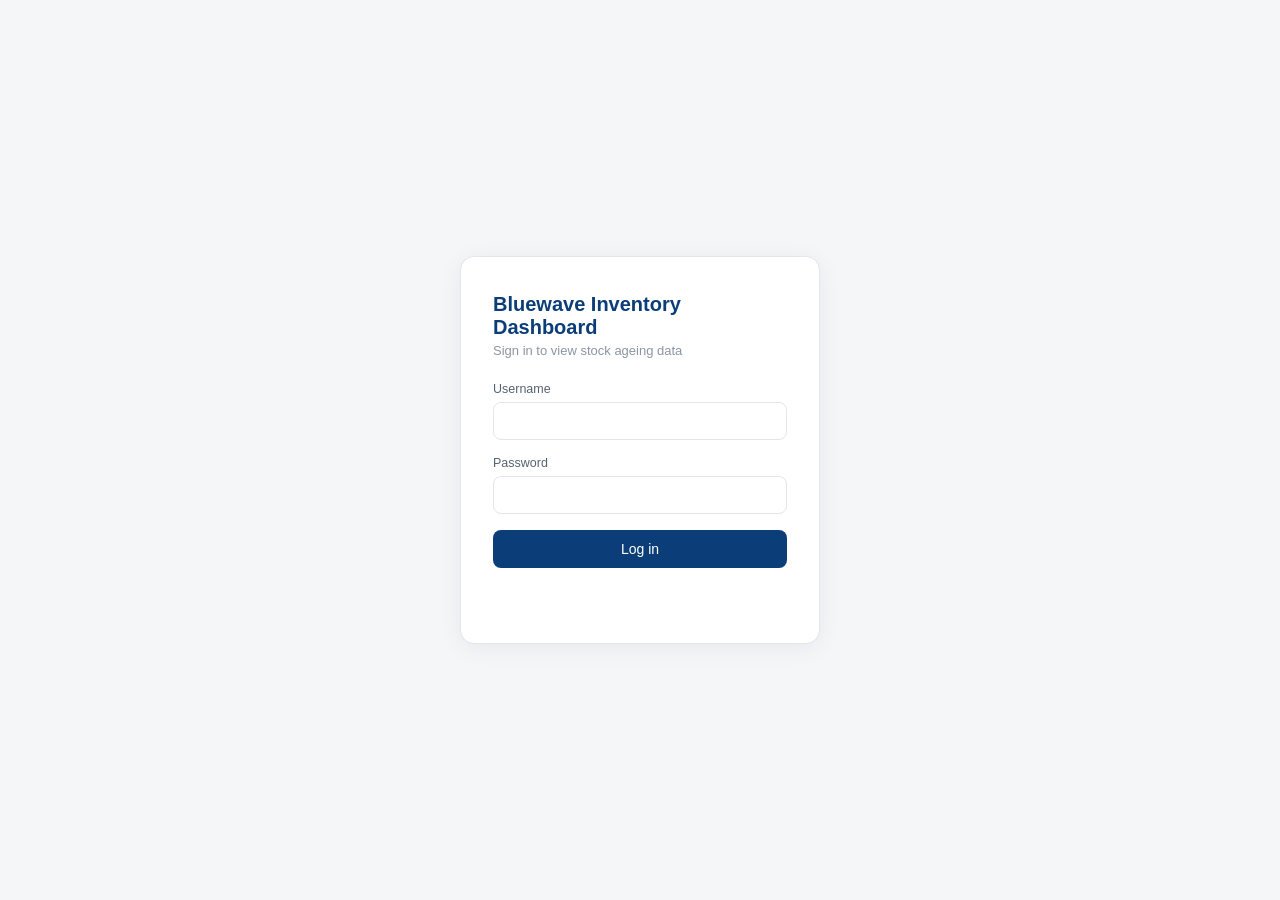
<file: index.html>
<!DOCTYPE html>
<html lang="en">
<head>
<meta charset="UTF-8" />
<meta name="viewport" content="width=device-width, initial-scale=1.0" />
<title>Bluewave Inventory Dashboard - Login</title>
<link rel="stylesheet" href="css/styles.css" />
</head>
<body>

<div class="login-wrapper">
  <div class="login-card">
    <h1>Bluewave Inventory Dashboard</h1>
    <p class="subtitle">Sign in to view stock ageing data</p>

    <form id="loginForm">
      <div class="field">
        <label for="username">Username</label>
        <input type="text" id="username" autocomplete="username" required />
      </div>
      <div class="field">
        <label for="password">Password</label>
        <input type="password" id="password" autocomplete="current-password" required />
      </div>
      <button type="submit" class="btn-primary">Log in</button>
      <p class="error-msg" id="errorMsg"></p>
    </form>
  </div>
</div>

<script src="js/users.js"></script>
<script src="js/login.js"></script>
</body>
</html>
</file>
<file: css/styles.css>
:root {
  --blue-dark: #0b3d78;
  --blue: #378add;
  --red-bg: #fcebeb;
  --red-text: #791f1f;
  --red-accent: #e24b4a;
  --blue-bg: #e6f1fb;
  --blue-text: #0c447c;
  --amber-bg: #faeeda;
  --amber-text: #633806;
  --amber-accent: #ef9f27;
  --green-bg: #eaf3de;
  --green-text: #27500a;
  --green-accent: #639922;
  --black-bg: #e3e2de;
  --border: #e2e5e9;
  --surface: #ffffff;
  --bg: #f4f6f8;
  --text-primary: #1c2833;
  --text-secondary: #56636f;
  --text-muted: #8a96a1;
}

* { box-sizing: border-box; }

body {
  margin: 0;
  font-family: -apple-system, BlinkMacSystemFont, "Segoe UI", Roboto, Helvetica, Arial, sans-serif;
  background: var(--bg);
  color: var(--text-primary);
}

/* ---------- Login page ---------- */
.login-wrapper {
  min-height: 100vh;
  display: flex;
  align-items: center;
  justify-content: center;
  padding: 20px;
}

.login-card {
  background: var(--surface);
  border: 1px solid var(--border);
  border-radius: 14px;
  padding: 36px 32px;
  width: 100%;
  max-width: 360px;
  box-shadow: 0 4px 24px rgba(20, 40, 70, 0.06);
}

.login-card h1 {
  font-size: 20px;
  margin: 0 0 4px;
  color: var(--blue-dark);
}

.login-card p.subtitle {
  font-size: 13px;
  color: var(--text-muted);
  margin: 0 0 24px;
}

.field { margin-bottom: 16px; }

.field label {
  display: block;
  font-size: 12.5px;
  font-weight: 500;
  margin-bottom: 6px;
  color: var(--text-secondary);
}

.field input {
  width: 100%;
  padding: 10px 12px;
  border: 1px solid var(--border);
  border-radius: 8px;
  font-size: 14px;
}

.field input:focus {
  outline: none;
  border-color: var(--blue);
}

.btn-primary {
  width: 100%;
  padding: 11px;
  background: var(--blue-dark);
  color: #fff;
  border: none;
  border-radius: 8px;
  font-size: 14px;
  font-weight: 500;
  cursor: pointer;
}

.btn-primary:hover { background: #08325f; }

.error-msg {
  color: var(--red-accent);
  font-size: 12.5px;
  margin-top: 10px;
  min-height: 16px;
}

/* ---------- Dashboard ---------- */
.dash-header {
  display: flex;
  justify-content: space-between;
  align-items: center;
  padding: 18px 28px;
  background: var(--surface);
  border-bottom: 1px solid var(--border);
  flex-wrap: wrap;
  gap: 10px;
}

.dash-header h1 { font-size: 18px; margin: 0; color: var(--blue-dark); }
.dash-header p { font-size: 12px; color: var(--text-muted); margin: 2px 0 0; }

.header-right { display: flex; align-items: center; gap: 14px; }
.header-right span { font-size: 13px; color: var(--text-secondary); }

.logout-btn {
  background: none;
  border: 1px solid var(--border);
  padding: 7px 14px;
  border-radius: 8px;
  cursor: pointer;
  font-size: 13px;
  color: var(--text-secondary);
}
.logout-btn:hover { background: #f2f4f6; }

.dash-body { padding: 20px 28px 40px; max-width: 1200px; margin: 0 auto; }

.filters-row {
  display: flex;
  gap: 10px;
  flex-wrap: wrap;
  margin-bottom: 18px;
}

.filters-row input, .filters-row select {
  padding: 8px 10px;
  border: 1px solid var(--border);
  border-radius: 8px;
  font-size: 13px;
  background: var(--surface);
}

.top-grid {
  display: grid;
  grid-template-columns: 1.35fr 1fr;
  gap: 16px;
  margin-bottom: 20px;
}

@media (max-width: 800px) {
  .top-grid { grid-template-columns: 1fr; }
}

.cards-grid {
  display: grid;
  grid-template-columns: repeat(3, minmax(0, 1fr));
  gap: 12px;
}

.status-card {
  border: 1px solid var(--border);
  border-radius: 12px;
  padding: 13px 14px;
}
.status-card .label {
  font-size: 11px; font-weight: 600; text-transform: uppercase; letter-spacing: 0.3px; margin: 0;
}
.status-card .count { font-size: 26px; font-weight: 600; margin: 7px 0 0; }
.status-card .sub { font-size: 11px; margin: 4px 0 0; opacity: 0.85; }

.status-card.out_of_stock { background: linear-gradient(180deg, var(--red-bg) 0%, var(--surface) 55%); }
.status-card.out_of_stock .label, .status-card.out_of_stock .count { color: var(--red-text); }
.status-card.one_month { background: linear-gradient(180deg, var(--blue-bg) 0%, var(--surface) 55%); }
.status-card.one_month .label, .status-card.one_month .count { color: var(--blue-text); }
.status-card.two_three_months { background: linear-gradient(180deg, var(--amber-bg) 0%, var(--surface) 55%); }
.status-card.two_three_months .label, .status-card.two_three_months .count { color: var(--amber-text); }
.status-card.three_twelve_months { background: linear-gradient(180deg, var(--green-bg) 0%, var(--surface) 55%); }
.status-card.three_twelve_months .label, .status-card.three_twelve_months .count { color: var(--green-text); }
.status-card.dead_stock { background: linear-gradient(180deg, var(--black-bg) 0%, var(--surface) 55%); grid-column: span 2; }
.status-card.dead_stock .label, .status-card.dead_stock .count { color: #000; }

.pie-card {
  border: 1px solid var(--border);
  border-radius: 12px;
  background: var(--surface);
  padding: 16px;
  display: flex;
  flex-direction: column;
  align-items: center;
  justify-content: center;
}
.pie-card .pie-title { font-size: 12px; font-weight: 500; color: var(--text-secondary); align-self: flex-start; margin: 0 0 12px; }
.pie-chart { width: 140px; height: 140px; border-radius: 50%; position: relative; }
.pie-center {
  position: absolute; inset: 22px; background: var(--surface); border-radius: 50%;
  display: flex; align-items: center; justify-content: center; flex-direction: column;
}
.pie-center .total-num { font-size: 20px; font-weight: 600; }
.pie-center .total-label { font-size: 10px; color: var(--text-muted); }

.pie-legend {
  display: grid; grid-template-columns: 1fr 1fr; gap: 6px 14px; margin-top: 14px; font-size: 11px; width: 100%;
}
.pie-legend .legend-item { display: flex; align-items: center; gap: 5px; color: var(--text-secondary); }
.dot { width: 8px; height: 8px; border-radius: 2px; display: inline-block; }

.table-card {
  border: 1px solid var(--border);
  border-radius: 12px;
  overflow: hidden;
  background: var(--surface);
}
table { width: 100%; border-collapse: collapse; font-size: 12.5px; }
thead tr { background: #f7f8fa; }
th, td { padding: 9px 12px; text-align: right; }
th:nth-child(1), td:nth-child(1) { text-align: left; }
th:last-child, td:last-child { text-align: left; }
tbody tr { border-top: 1px solid var(--border); }
.sku-cell { font-weight: 600; }

.status-badge {
  padding: 3px 10px; border-radius: 4px; font-size: 11px; display: inline-block;
}
.status-badge.out_of_stock { background: var(--red-bg); color: var(--red-text); }
.status-badge.one_month { background: var(--blue-bg); color: var(--blue-text); }
.status-badge.two_three_months { background: var(--amber-bg); color: var(--amber-text); }
.status-badge.three_twelve_months { background: var(--green-bg); color: var(--green-text); }
.status-badge.dead_stock { background: var(--black-bg); color: #000; }

.loading-text, .empty-text { text-align: center; padding: 40px; color: var(--text-muted); font-size: 13px; }
</file>
